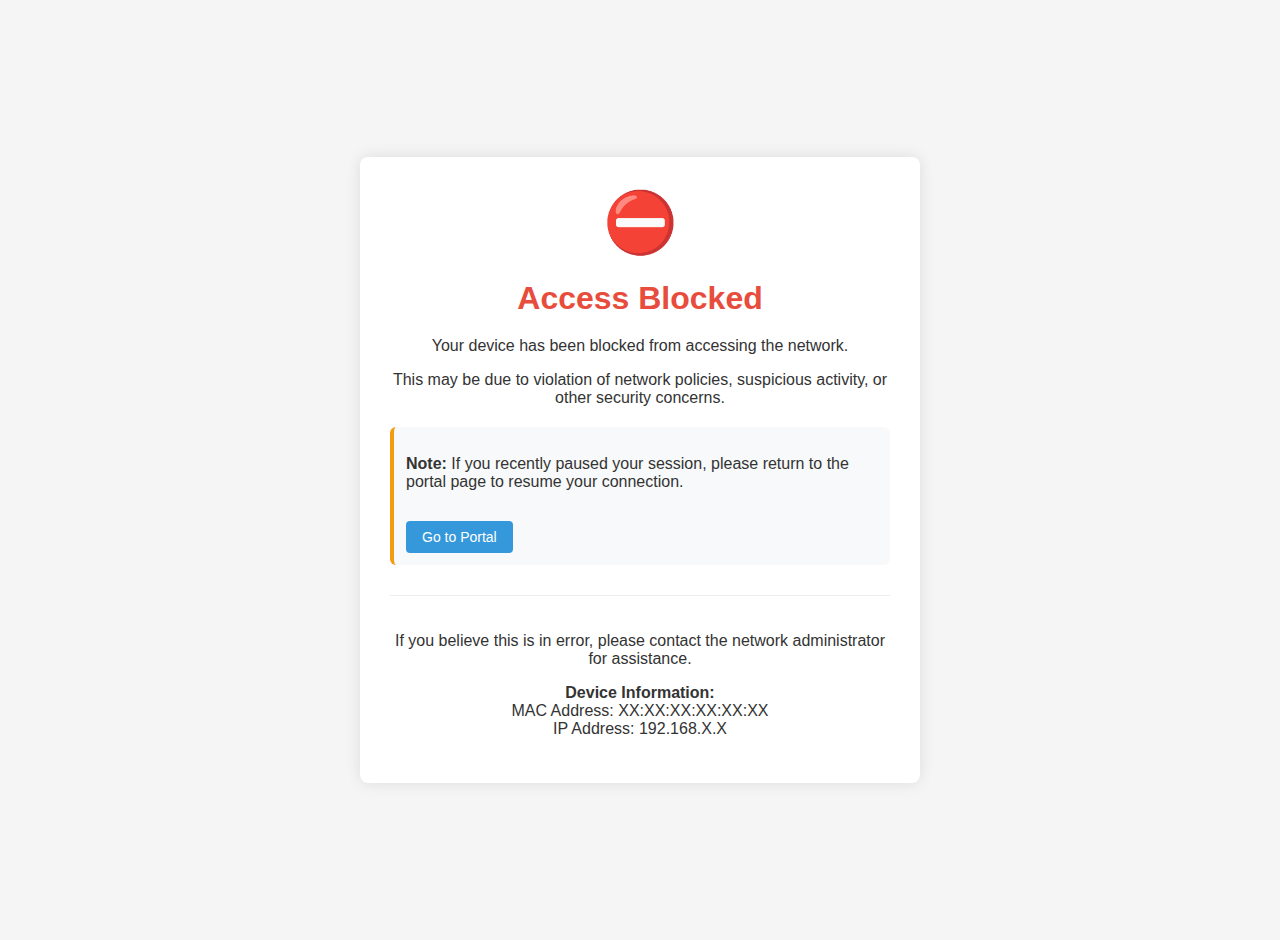
<file: src/server/templates/blocked.html>
<!DOCTYPE html>
<html lang="en">
<head>
    <meta charset="UTF-8">
    <meta name="viewport" content="width=device-width, initial-scale=1.0">
    <title>Access Blocked - Piso WiFi Fortress</title>
    <style>
        body {
            font-family: Arial, sans-serif;
            background-color: #f5f5f5;
            margin: 0;
            padding: 20px;
            display: flex;
            justify-content: center;
            align-items: center;
            min-height: 100vh;
            color: #333;
        }
        .blocked-container {
            background: white;
            padding: 30px;
            border-radius: 8px;
            box-shadow: 0 0 15px rgba(0,0,0,0.1);
            width: 100%;
            max-width: 500px;
            text-align: center;
        }
        h1 {
            color: #e74c3c;
            margin-bottom: 20px;
        }
        .icon {
            font-size: 60px;
            color: #e74c3c;
            margin-bottom: 20px;
        }
        p {
            margin-bottom: 15px;
            font-size: 16px;
        }
        .note {
            margin-top: 20px;
            padding: 12px;
            background-color: #f8f9fa;
            border-radius: 6px;
            border-left: 4px solid #f39c12;
            text-align: left;
            font-size: 14px;
        }
        .contact {
            margin-top: 30px;
            padding-top: 20px;
            border-top: 1px solid #eee;
        }
        .resume-link {
            display: inline-block;
            background-color: #3498db;
            color: white;
            padding: 8px 16px;
            border-radius: 4px;
            text-decoration: none;
            margin-top: 15px;
            font-size: 14px;
        }
    </style>
</head>
<body>
    <div class="blocked-container">
        <div class="icon">⛔</div>
        <h1>Access Blocked</h1>
        <p>Your device has been blocked from accessing the network.</p>
        <p>This may be due to violation of network policies, suspicious activity, or other security concerns.</p>
        
        <div class="note">
            <p><strong>Note:</strong> If you recently paused your session, please return to the portal page to resume your connection.</p>
            <a href="/" class="resume-link">Go to Portal</a>
        </div>
        
        <div class="contact">
            <p>If you believe this is in error, please contact the network administrator for assistance.</p>
            <p><strong>Device Information:</strong><br>
            MAC Address: <span id="mac-address">---</span><br>
            IP Address: <span id="ip-address">---</span></p>
        </div>
    </div>
    
    <script>
        // This would normally be populated server-side
        // For privacy reasons, we're not showing the actual MAC/IP here
        document.getElementById('mac-address').textContent = "XX:XX:XX:XX:XX:XX";
        document.getElementById('ip-address').textContent = "192.168.X.X";
    </script>
</body>
</html>
</file>
